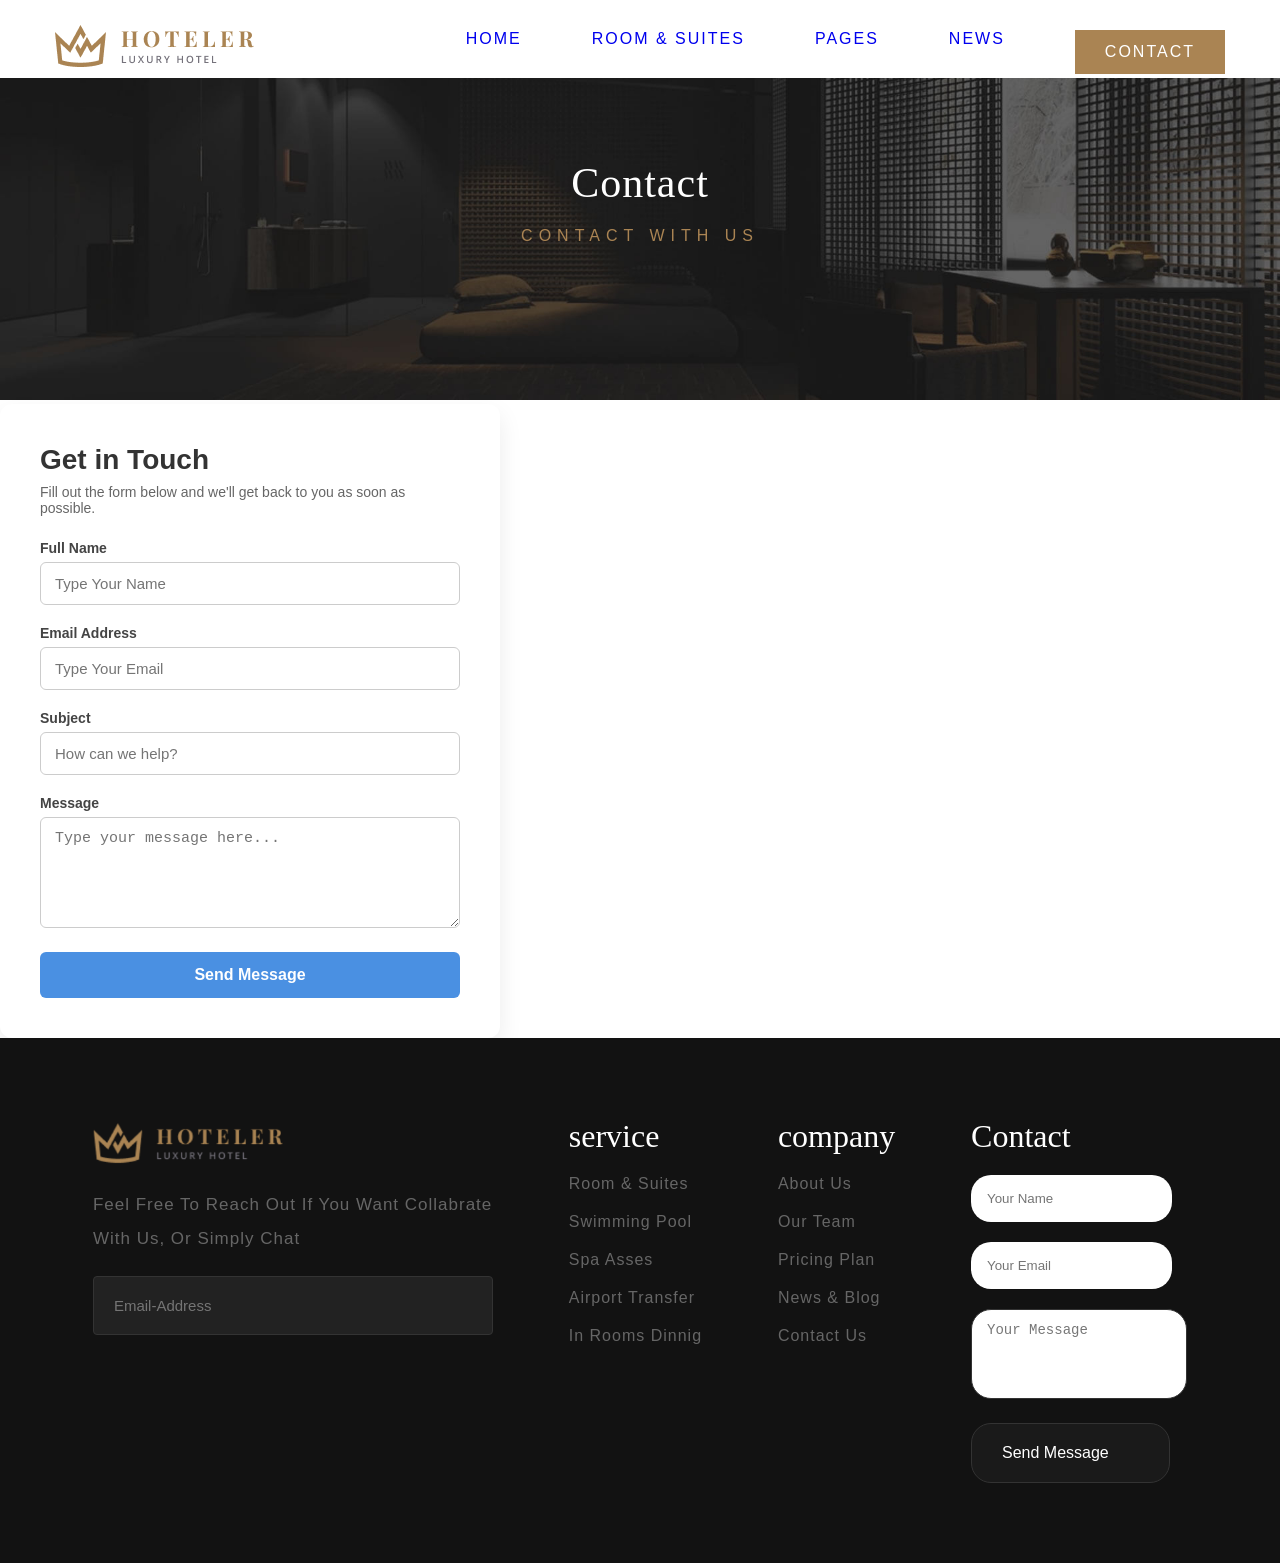
<file: contact.html>
<!DOCTYPE html>
<html lang="en">
<head>
    <meta charset="UTF-8">
    <meta name="viewport" content="width=device-width, initial-scale=1.0">
    <title>news</title>
    <link rel="stylesheet" href="assets/css/slicknav.min.css">
    <link rel="stylesheet" href="assets/css/style.css">
    <link rel="stylesheet" href="assets/css/responsive.css">
</head>
<body>
    
     <div class="nav-part">
    <div class="container">
        <div class="nav-container">
            <div class="logo-image">
                <img src="assets/img/logo-2_f8uw.png">
            </div>
            <div class="nav-menu">
                <ul id="menu">
                    <li><a href="index.html">home</a></li>
                    <li><a href="room-suites.html">room & suites</a></li>
                    <li><a href="pages.html">pages</a></li>
                    <li><a href="news.html">news</a></li>
                    <li><a href="contact.html" class="active-menu">contact</a></li>
                </ul>
            </div>
        </div>
    </div>
</div>

<div class="news-banner">
    <img src="assets/img/page-title-bg.jpg" alt="Room Suites">
    <div class="news-content">
        <h2>contact</h2>
        <h4>contact with us</h4>
    </div>
</div>

<div class="contact-container">
    <form class="contact-form">
      <h2>Get in Touch</h2>
      <p>Fill out the form below and we'll get back to you as soon as possible.</p>

      <div class="input-group">
        <label for="name">Full Name</label>
        <input type="text" id="name" name="name" placeholder="Type Your Name" required>
      </div>

      <div class="input-group">
        <label for="email">Email Address</label>
        <input type="email" id="email" name="email" placeholder="Type Your Email" required>
      </div>

      <div class="input-group">
        <label for="subject">Subject</label>
        <input type="text" id="subject" name="subject" placeholder="How can we help?" required>
      </div>

      <div class="input-group">
        <label for="message">Message</label>
        <textarea id="message" name="message" rows="5" placeholder="Type your message here..." required></textarea>
      </div>

      <button type="submit" class="submit-btn">Send Message</button>
    </form>
  </div>


  
<div class="footer-part">
    <div class="container">
        <div class="footer-container">
            <div class="footer-info">
                <div class="footer-img">
                    <img src="assets/img/footer-logo.png">
                </div>
                <p>feel free to reach out if you want collabrate with us, or simply chat</p>
                <form class="newsletter-form">
                    <input type="email" placeholder="Email-Address">
                    <button type="submit">
                        <i class="fa-solid fa-paper-plane"></i>
                    </button>
                </form>
            </div>

            <div class="service-info">
                <h3> service</h3>
                <ul>
                    <li><a href="">room & suites</a></li>
                    <li><a href="">swimming pool</a></li>
                    <li><a href="">spa asses</a></li>
                    <li><a href="">airport transfer</a></li>
                    <li><a href="">in rooms dinnig</a></li>
                </ul>
            </div>

            <div class="company-info">
                <h3> company</h3>
                <ul>
                    <li><a href="">about us</a></li>
                    <li><a href="">our team</a></li>
                    <li><a href="">pricing plan</a></li>
                    <li><a href="">news & blog</a></li>
                    <li><a href="">contact us</a></li>
                </ul>
            </div>

            <div class="contact-info">
                <h3>Contact</h3>

                <form action="#">
                    <div class="form-group">
                        <input type="text" placeholder="Your Name" required>
                    </div>
                    <div class="form-group">
                        <input type="email" placeholder="Your Email" required>
                    </div>
                    <div class="form-group">
                        <textarea placeholder="Your Message" required></textarea>
                    </div>
                    <button type="submit" class="footer-send-btn">
                        Send Message <i class="fa-solid fa-paper-plane"></i>
                    </button>
                </form>
            </div>
        </div>
    </div>
</div>

<script src="assets/js/jquery-1.12.4.min.js"></script>
<script src="assets/js/jquery.slicknav.min.js"></script>
<script>
	$(function(){
		$('#menu').slicknav();
	});
</script>
</body>
</file>
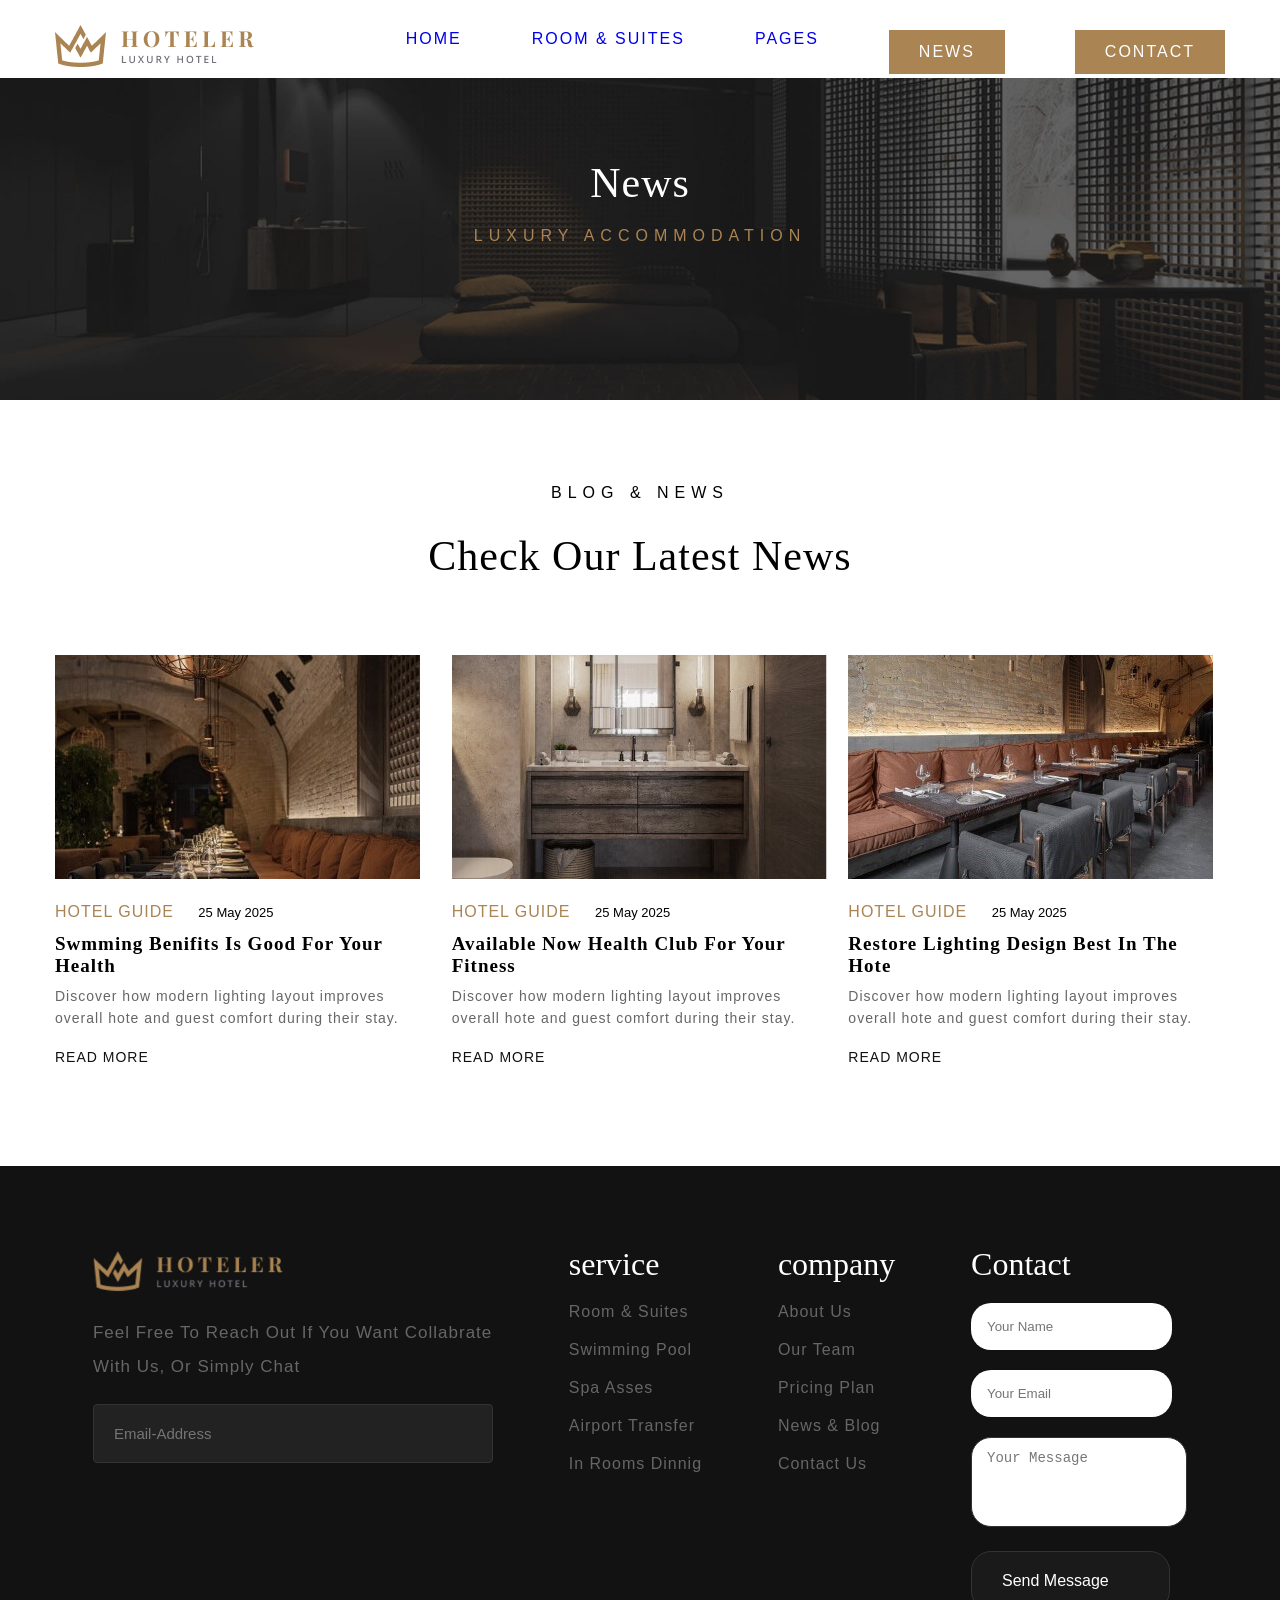
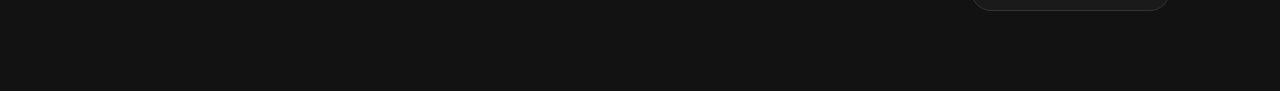
<file: news.html>
<!DOCTYPE html>
<html lang="en">
<head>
    <meta charset="UTF-8">
    <meta name="viewport" content="width=device-width, initial-scale=1.0">
    <title>news</title>
    <link rel="stylesheet" href="assets/css/slicknav.min.css">
    <link rel="stylesheet" href="assets/css/style.css">
    <link rel="stylesheet" href="assets/css/responsive.css">
</head>
<body>

     <div class="nav-part">
    <div class="container">
        <div class="nav-container">
            <div class="logo-image">
                <img src="assets/img/logo-2_f8uw.png">
            </div>
            <div class="nav-menu">
                <ul id="menu">
                    <li><a href="index.html">home</a></li>
                    <li><a href="room-suites.html">room & suites</a></li>
                    <li><a href="pages.html">pages</a></li>
                    <li><a href="news.html"class="active-menu">news</a></li>
                    <li><a href="contact.html" class="active-menu">contact</a></li>
                </ul>
            </div>
        </div>
    </div>
</div>

<div class="news-banner">
    <img src="assets/img/page-title-bg.jpg" alt="Room Suites">
    <div class="news-content">
        <h2>news</h2>
        <h4>luxury accommodation</h4>
    </div>
</div>
    <div class="blog-part">
    <div class="container">
        <div class="blog-head">
            <div class="blog-icon">
                <i class="fa-solid fa-wheat-awn"></i>
                <h5>blog & news</h5>
                <i class="fa-solid fa-wheat-awn"></i>
            </div>
            <h3>check our latest news</h3>
        </div>
        <div class="blog-container">
            <div class="blog-card">
                <div class="blog-img">
                    <img src="assets/img/news1-1_f8uw.jpg">
                </div>
                <div class="blog-content">
                    <div class="blog-meta">
                        <span class="blog-category">hotel guide</span>
                        <span class="blog-date">25 may 2025</span>
                    </div>
                    <h5>swmming benifits is good for your health</h5>
                    <p>Discover how modern lighting layout improves overall hote and guest comfort during their stay.
                    </p>
                    <a href="#" class="read-more-btn">
                        Read More <i class="fa-solid fa-chevron-right"></i>
                    </a>
                </div>
            </div>

            <div class="blog-card">
                <div class="blog-img">
                    <img src="assets/img/news1-2_f8uw.jpg">
                </div>
                <div class="blog-content">
                    <div class="blog-meta">
                        <span class="blog-category">hotel guide</span>
                        <span class="blog-date">25 may 2025</span>
                    </div>
                    <h5>available now health club for your fitness</h5>
                    <p>Discover how modern lighting layout improves overall hote and guest comfort during their stay.
                    </p>
                    <a href="#" class="read-more-btn">
                        Read More <i class="fa-solid fa-chevron-right"></i>
                    </a>
                </div>
            </div>

            <div class="blog-card">
                <div class="blog-img">
                    <img src="assets/img/news1-3_f8uw.jpg">
                </div>
                <div class="blog-content">
                    <div class="blog-meta">
                        <span class="blog-category">hotel guide</span>
                        <span class="blog-date">25 may 2025</span>
                    </div>
                    <h5>Restore Lighting Design best in The Hote</h5>
                    <p>Discover how modern lighting layout improves overall hote and guest comfort during their stay.
                    </p>
                    <a href="#" class="read-more-btn">
                        Read More <i class="fa-solid fa-chevron-right"></i>
                    </a>
                </div>
            </div>
        </div>
    </div>
</div>

<div class="footer-part">
    <div class="container">
        <div class="footer-container">
            <div class="footer-info">
                <div class="footer-img">
                    <img src="assets/img/footer-logo.png">
                </div>
                <p>feel free to reach out if you want collabrate with us, or simply chat</p>
                <form class="newsletter-form">
                    <input type="email" placeholder="Email-Address">
                    <button type="submit">
                        <i class="fa-solid fa-paper-plane"></i>
                    </button>
                </form>
            </div>

            <div class="service-info">
                <h3> service</h3>
                <ul>
                    <li><a href="">room & suites</a></li>
                    <li><a href="">swimming pool</a></li>
                    <li><a href="">spa asses</a></li>
                    <li><a href="">airport transfer</a></li>
                    <li><a href="">in rooms dinnig</a></li>
                </ul>
            </div>

            <div class="company-info">
                <h3> company</h3>
                <ul>
                    <li><a href="">about us</a></li>
                    <li><a href="">our team</a></li>
                    <li><a href="">pricing plan</a></li>
                    <li><a href="">news & blog</a></li>
                    <li><a href="">contact us</a></li>
                </ul>
            </div>

            <div class="contact-info">
                <h3>Contact</h3>

                <form action="#">
                    <div class="form-group">
                        <input type="text" placeholder="Your Name" required>
                    </div>
                    <div class="form-group">
                        <input type="email" placeholder="Your Email" required>
                    </div>
                    <div class="form-group">
                        <textarea placeholder="Your Message" required></textarea>
                    </div>
                    <button type="submit" class="footer-send-btn">
                        Send Message <i class="fa-solid fa-paper-plane"></i>
                    </button>
                </form>
            </div>
        </div>
    </div>
</div>




<script src="assets/js/jquery-1.12.4.min.js"></script>
<script src="assets/js/jquery.slicknav.min.js"></script>
<script>
	$(function(){
		$('#menu').slicknav();
	});
</script>


</body>
</html>
</file>
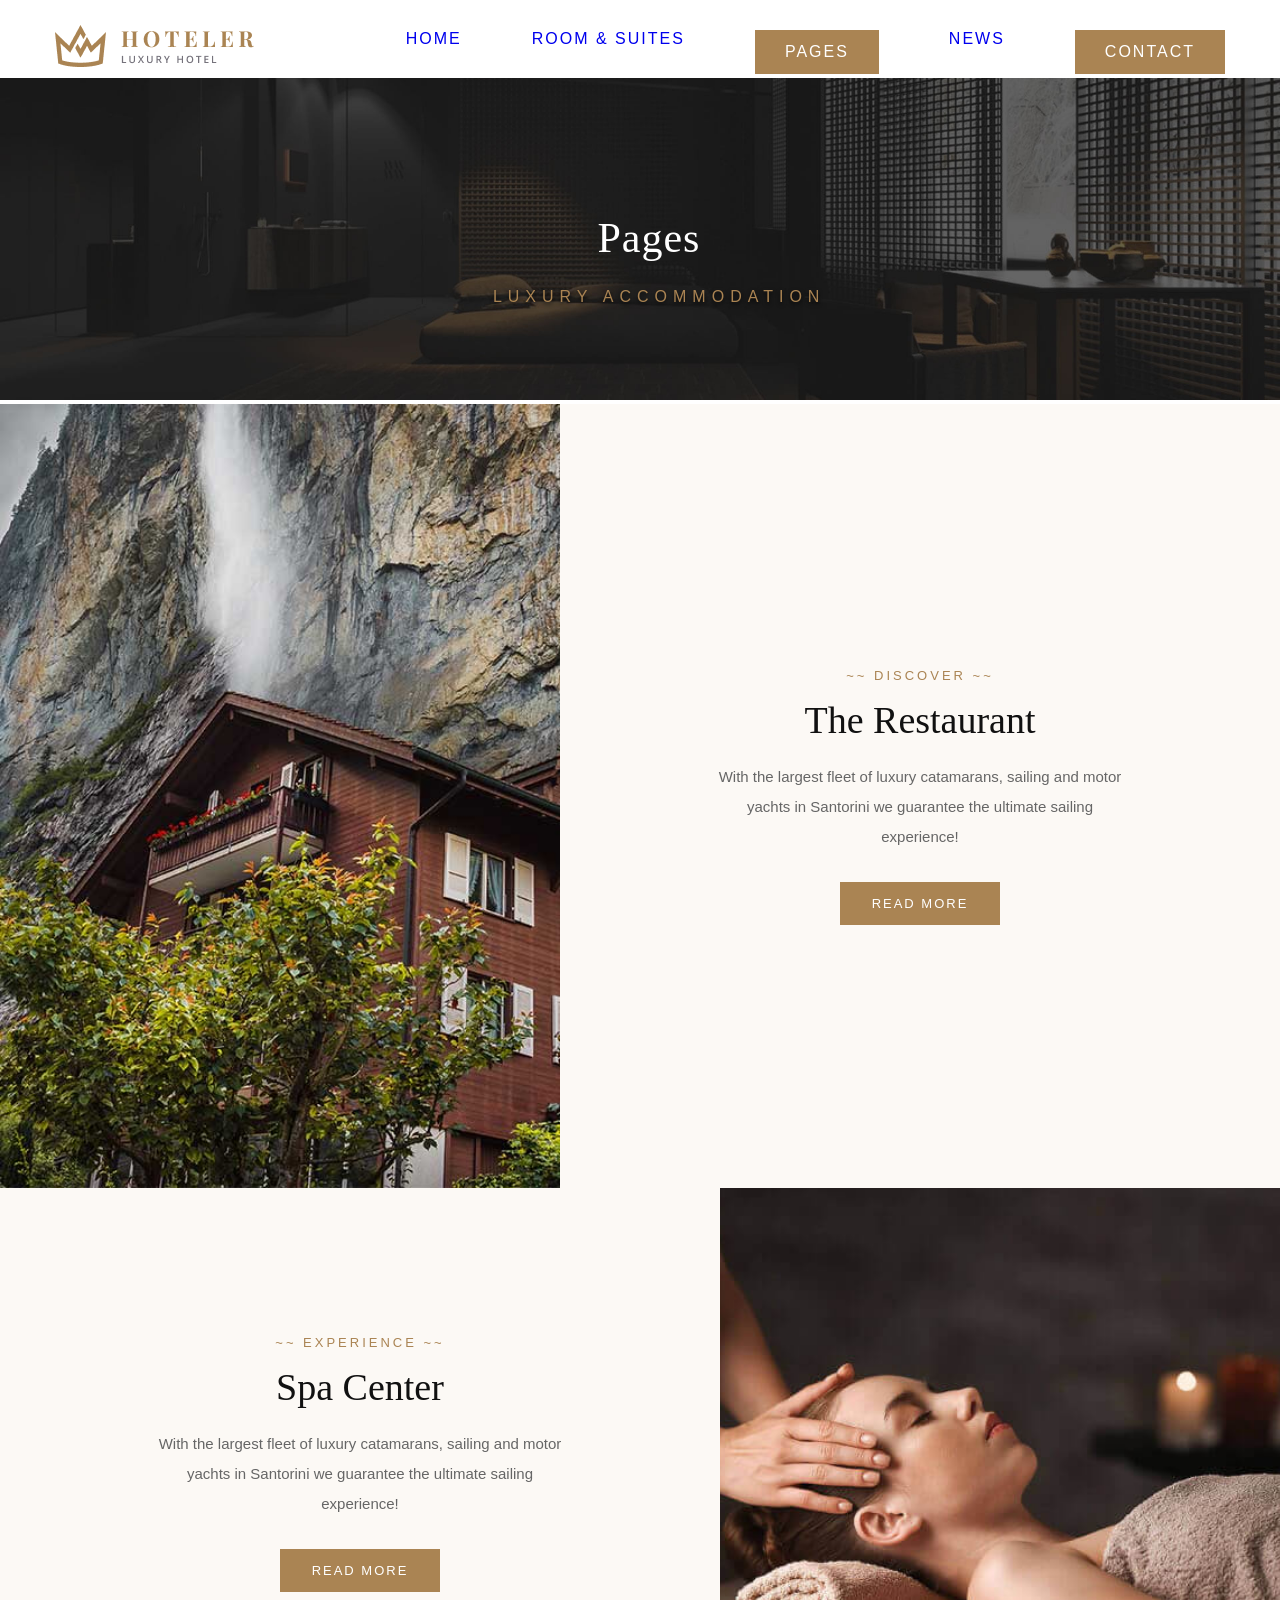
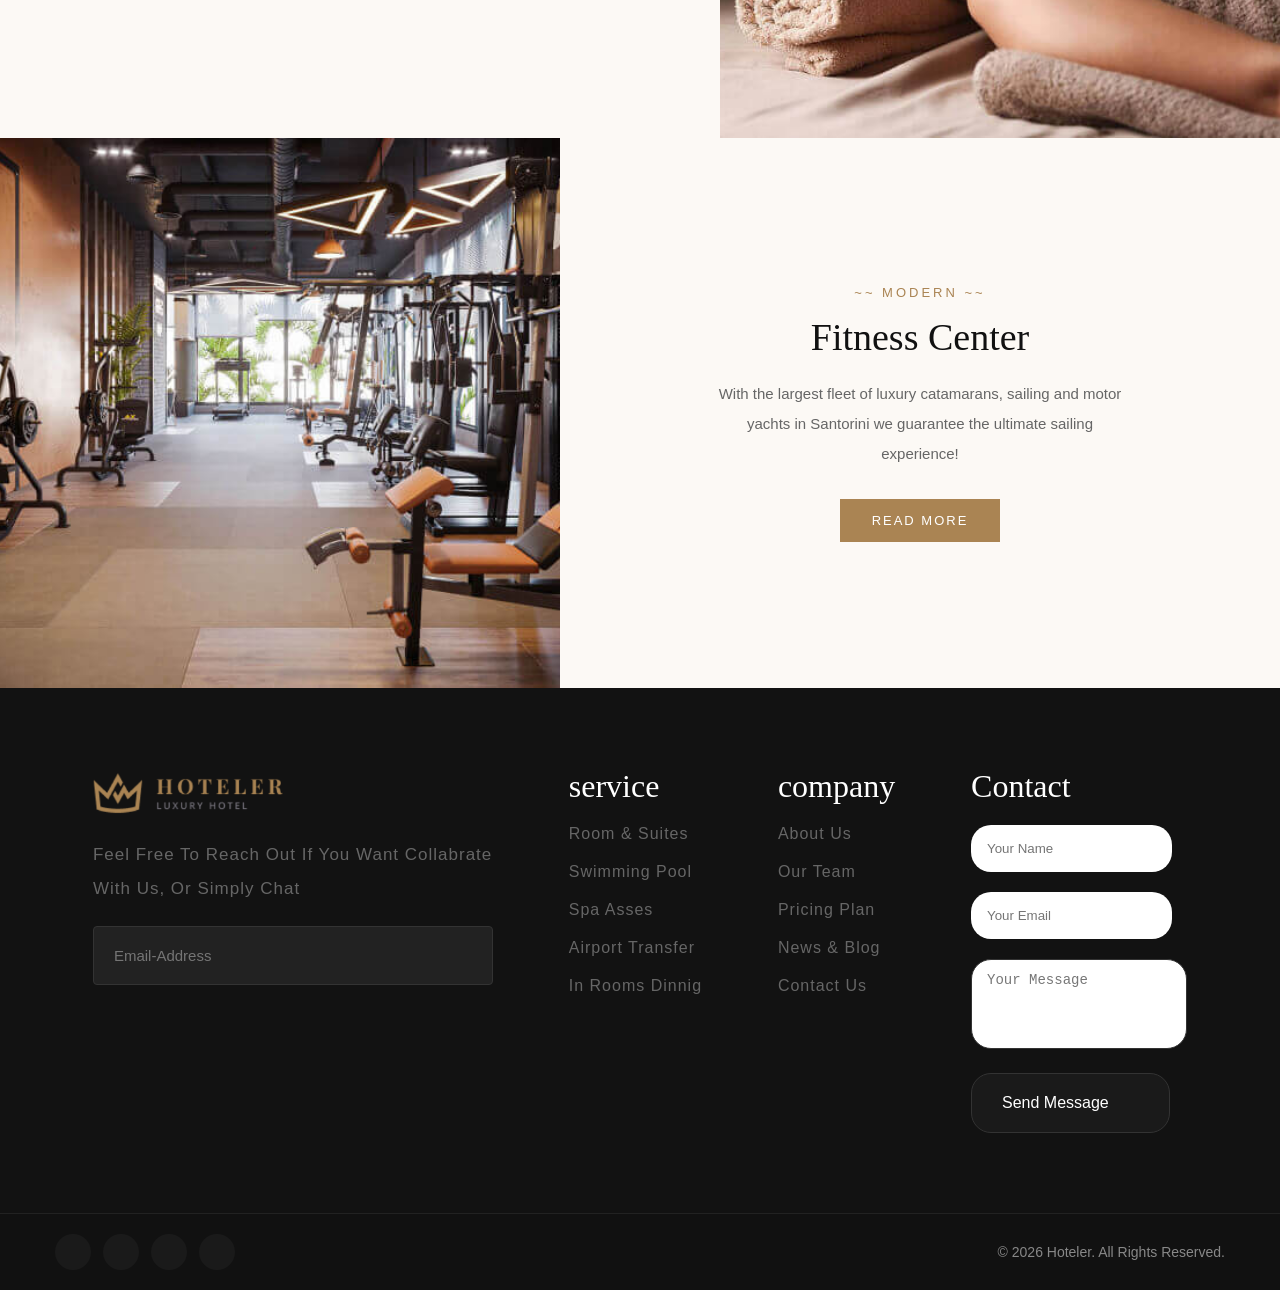
<file: pages.html>
<!DOCTYPE html>
<html lang="en">
<head>
    <meta charset="UTF-8">
    <meta name="viewport" content="width=device-width, initial-scale=1.0">
    <title>page</title>    
    <link rel="stylesheet" href="assets/css/slicknav.min.css">
    <link rel="stylesheet" href="assets/css/style.css">
    <link rel="stylesheet" href="assets/css/responsive.css">

</head>
<body>
    <div class="nav-part">
    <div class="container">
        <div class="nav-container">
            <div class="logo-image">
                <img src="assets/img/logo-2_f8uw.png">
            </div>
            <div class="nav-menu">
                <ul id="menu">
                    <li><a href="index.html">home</a></li>
                    <li><a href="room-suites.html">room & suites</a></li>
                    <li><a href="pages.html" class="active-menu">pages</a></li>
                    <li><a href="news.html">news</a></li>
                    <li><a href="contact.html" class="active-menu">contact</a></li>
                </ul>
            </div>
        </div>
    </div>
</div>

<div class="page-banner">
    <img src="assets/img/page-title-bg.jpg" alt="Room Suites">
    <div class="room-content">
        <h2>pages</h2>
        <h4>luxury accommodation</h4>
    </div>
</div>
  <div class="page-row">
            <div class="page-img">
                <img src="assets/img/feature2-1.jpg" alt="The Restaurant">
            </div>
            <div class="page-dis">
                <span class="sub-title">~~ DISCOVER ~~</span>
                <h2>The Restaurant</h2>
                <p>With the largest fleet of luxury catamarans, sailing and motor yachts in Santorini we guarantee the ultimate sailing experience!</p>
                <a href="#" class="btn-primary">READ MORE</a>
            </div>
        </div>

        <!-- Row 2 -->
        <div class="page-row row-reverse">
            <div class="page-img">
                <img src="assets/img/feature2-2.jpg" alt="Spa Center">
            </div>
            <div class="page-dis">
                <span class="sub-title">~~ EXPERIENCE ~~</span>
                <h2>Spa Center</h2>
                <p>With the largest fleet of luxury catamarans, sailing and motor yachts in Santorini we guarantee the ultimate sailing experience!</p>
                <a href="#" class="btn-primary">READ MORE</a>
            </div>
        </div>

        <!-- Row 3 -->
        <div class="page-row">
            <div class="page-img">
                <img src="assets/img/feature2-3.jpg" alt="Fitness Center">
            </div>
            <div class="page-dis">
                <span class="sub-title">~~ MODERN ~~</span>
                <h2>Fitness Center</h2>
                <p>With the largest fleet of luxury catamarans, sailing and motor yachts in Santorini we guarantee the ultimate sailing experience!</p>
                <a href="#" class="btn-primary">READ MORE</a>
            </div>
        </div>

    </div>
</div>

<div class="footer-part">
    <div class="container">
        <div class="footer-container">
            <div class="footer-info">
                <div class="footer-img">
                    <img src="assets/img/footer-logo.png">
                </div>
                <p>feel free to reach out if you want collabrate with us, or simply chat</p>
                <form class="newsletter-form">
                    <input type="email" placeholder="Email-Address">
                    <button type="submit">
                        <i class="fa-solid fa-paper-plane"></i>
                    </button>
                </form>
            </div>

            <div class="service-info">
                <h3> service</h3>
                <ul>
                    <li><a href="">room & suites</a></li>
                    <li><a href="">swimming pool</a></li>
                    <li><a href="">spa asses</a></li>
                    <li><a href="">airport transfer</a></li>
                    <li><a href="">in rooms dinnig</a></li>
                </ul>
            </div>

            <div class="company-info">
                <h3> company</h3>
                <ul>
                    <li><a href="">about us</a></li>
                    <li><a href="">our team</a></li>
                    <li><a href="">pricing plan</a></li>
                    <li><a href="">news & blog</a></li>
                    <li><a href="">contact us</a></li>
                </ul>
            </div>

            <div class="contact-info">
                <h3>Contact</h3>

                <form action="#">
                    <div class="form-group">
                        <input type="text" placeholder="Your Name" required>
                    </div>
                    <div class="form-group">
                        <input type="email" placeholder="Your Email" required>
                    </div>
                    <div class="form-group">
                        <textarea placeholder="Your Message" required></textarea>
                    </div>
                    <button type="submit" class="footer-send-btn">
                        Send Message <i class="fa-solid fa-paper-plane"></i>
                    </button>
                </form>
            </div>
        </div>
    </div>
</div>

<div class="footer-bottom">
    <div class="container footer-bottom-content">
        <div class="footer-socials">
            <a href="#"><i class="fa-brands fa-facebook-f"></i></a>
            <a href="#"><i class="fa-brands fa-instagram"></i></a>
            <a href="#"><i class="fa-brands fa-linkedin-in"></i></a>
            <a href="#"><i class="fa-brands fa-twitter"></i></a>
        </div>
        <p class="copyright-text">
            © 2026 Hoteler. All Rights Reserved.
        </p>

    </div>
</div>



<script src="assets/js/jquery-1.12.4.min.js"></script>
<script src="assets/js/jquery.slicknav.min.js"></script>
<script>
	$(function(){
		$('#menu').slicknav();
	});
</script>

</body>
</html>
</file>
<file: assets/css/style.css>
*{
    margin: 0;
    padding: 0;
    box-sizing: border-box;
}
.container{
    width: 1170px;
    margin: auto;
}
img{
    max-width: 100%;
}
    
body{
    font-family: Poppins, sans-serif;
}
a{
    text-decoration: none;
    transition: 0.3s;
}

ul{
    list-style: none;
}
.nav-part{
    background-color: #fff;
	position: fixed;
	left: 0;
	top: 0;
	width: 100%;
	z-index: 999;
}
.nav-container {
	display: flex;
	justify-content: space-between;
	margin-top: 20px;
}


.nav-menu ul {
	display: flex;
	gap: 70px;
}
.nav-menu{
    margin-top: 10px;
}

.active-menu,
.data-btn,
.head-btn,
.service-btn,
.sroom-btn{
	font-size: 16px;
	text-transform: uppercase;
	letter-spacing: 2px;
	color: #fff;
	background-color: #aa8453;
	padding: 13px 30px;
    position: relative;
    display: inline-block;
    overflow:hidden;
    z-index: 1;
}
.active-menu::before,
.data-btn::before,
.head-btn::before,
.service-btn::before,
.sroom-btn::before{
    content: '';
    position: absolute;
    top: 0;
    left: 0;
    width: 100%;
    height: 100%;
    background-color: #222; 
    z-index: -1; 
    transform: scaleX(0);
    transform-origin: left;
    transition: transform 0.4s ease-in-out;
}
.active-menu:hover::before,
.data-btn:hover::before,
.head-btn:hover::before,
.service-btn:hover::before,
.sroom-btn:hover::before{
    transform: scaleX(1);
    color: #fff;
}
.nav-menu ul li {
	font-size: 16px;
	text-transform: uppercase;
	letter-spacing: 2px;
    cursor: pointer;
}
.hero-part{
    background-color: #faf5f0;
}
.hero-container {
	display: flex;
	justify-content: space-between;
	gap: 40px;
    margin-top:20px ;
}
.hero-data {
	margin-top: 90px;
}

.hero-rating {
	display: flex;
	gap: 30px;
}
.star i{
	font-size: 16px;
	color: #ae7d54;
}
.star {
	display: flex;
	gap: 15px;
}

.hero-data h5 {
	color: #696768;
	font-size: 16px;
	text-transform: uppercase;
	font-weight: 400;
	letter-spacing: 6px;
}
.hero-data h3 {

	font-size: 44px;
	text-transform: capitalize;
	margin-top: 30px;
	line-height: 60px;
    font-family: 'Playfair Display', serif;
    font-weight: 400;
    letter-spacing: 2px;
}
.hero-data p {
	font-size: 16px;
	margin-top: 20px;
	line-height: 30px;
	letter-spacing: 1px;
	color: #666666;
}
.data-btn{
    margin-top: 20px;
}
.facilities-container {
	margin-top: 90px;
	display: flex;
}
.facilities-box {
	display: flex;
	gap: 20px;
}
.head-info {
	display: flex;
	gap: 30px;
}
.head-info i {
	color: #aa8453;
	font-size: 22px;
}
.head-info h5 {
	color: #aa8453;
	font-size: 16px;
	text-transform: uppercase;
	font-weight: 400;
	letter-spacing: 6px;
}
.head-bio h3 {
	font-size: 44px;
	text-transform: capitalize;
	margin-top: 30px;
	line-height: 60px;
	font-family: 'Playfair Display', serif;
	font-weight: 400;
	letter-spacing: 2px;
	color: #aa8453;
	max-width: 400px;
}.head-bio p {
	font-size: 17px;
	margin-top: 20px;
	line-height: 30px;
	letter-spacing: 1px;
	color: #666666;
	text-align: justify;
	max-width: 75%;
}
.head-btn{
	margin-top: 20px;
}
.card-img{
	width: 100%;
	overflow: hidden;
}
.card-img img {
	width: 100%;
	height: auto;
	object-fit: cover;
	aspect-ratio: 3/4;
	vertical-align: middle;
	transition: transform 0.5s ease-in-out;
}
.facilities-btn {
    display: block;
    background-color: #222;
    padding: 20px 15px; 
    color: #fff;
    font-size: 16px;
    text-align: center; 
    text-decoration: none;
    white-space: nowrap;
	position: relative;
	overflow: hidden;
	z-index: 1;
}
.facilities-btn::before{
	content: "";
	position: absolute;
	background-color: #aa8453;
	top: 0%;
	left: 0%;
	width: 100%;
	height: 100%;
	z-index: -1;
	transform: scaleY(0);
	transform-origin: top;
	transition: transform 0.4s ease-in-out;
}
.facilities-card:hover .card-img img {
    transform: scale(1.1); 
}
.facilities-card:hover .facilities-btn::before {
    transform: scaleY(1);
}

.service-part{
	position: relative;
	background-image:linear-gradient(rgba(255,255,255,0.92), rgba(255,255,255,0.92)),
	url("../assets/img/shape-17_f8uw.png");
	background-size: cover;
	background-position: center;
	background-repeat: no-repeat;
	background-attachment: fixed;
	padding: 100px 0;
	z-index: 1;
}

.service-head h5 {
	color: #aa8453;
	font-size: 16px;
	text-transform: uppercase;
	font-weight: 400;
	letter-spacing: 6px;
}

.service-head h3 {
	font-size: 44px;
	text-transform: capitalize;
	margin-top: 30px;
	line-height: 60px;
	font-family: 'Playfair Display', serif;
	font-weight: 400;
	letter-spacing: 2px;
	color: #aa8453;
}

.service-head p {
	font-size: 17px;
	margin-top: 20px;
	line-height: 30px;
	letter-spacing: 1px;
	color: #666666;
	text-align: justify;
	max-width: 297px;
}
.service-btn{
	margin-top: 20px;
}
.service-container {
    display: flex;
    justify-content: space-between;
}

.service-box {
    width: 65%;
    display: flex;
    flex-wrap: wrap; 
    row-gap: 30px; 
}

.mini-box {
    width: 31%; 
    box-sizing: border-box;
    padding: 20px; 
    border: 1px solid #edeae1; 
	text-align: center;
}
.mini-box i {
	font-size: 25px;
	color: #a07e51;
}
.mini-box h3 {
	font-size: 18px;
	text-transform: capitalize;
	margin-top: 10px;
	font-family: 'Playfair Display', serif;
	font-weight: 400;
	letter-spacing: 2px;
}
.mini-box p {
	font-size: 13px;
	margin-top: 20px;
	line-height: 24px;
	letter-spacing: 1px;
	color: #666666;
}

.mini-box:hover{
   background-color: #F8F6F2;
   border: 1px solid #a07e51 ;
}
.room-part{
	padding: 80px 0;
	background-color: #222;
}
.room-icon{
	display: flex;
	gap: 30px;
	text-align: center;
	justify-content: center;
}
.room-icon i {
	color: #aa8453;
	font-size: 22px;
}
.room-icon h5 {
	color: #fff;
	font-size: 16px;
	text-transform: uppercase;
	font-weight: 400;
	letter-spacing: 6px;
}
.room-info h3 {
	text-align: center;
	color: #fff;
	font-size: 42px;
	text-transform: capitalize;
	margin-top: 30px;
	font-family: 'Playfair Display', serif;
	letter-spacing: 1px;
	font-weight: 400;
}

.room-grid1{
	display: grid;
	grid-template-columns: repeat(3,1fr);
	margin-top: 30px;
	gap: 20px;
}

.room-card,
.room-card2 {
	position: relative;
	overflow: hidden;
}

.room-card img,
.room-card2 img {
	width: 100%;
	height: 300px;
	object-fit: cover;
	display: block;
}

.room-content,
.room-content2 {
    position: absolute;
    bottom: 20px;
    right: 20px;
    text-align: right;
    display: flex;
    flex-direction: column;
    align-items: flex-end;
    gap: 6px;
    z-index: 2;
}
.room-content h4,
.room-content2 h4 {
    font-size: 22px;
    color: #ffffff;
    margin: 0;
    text-transform: capitalize;
    text-shadow: 0 2px 4px rgba(0,0,0,0.8); 
}

.room-content span,
.room-content2 span {
	font-size: 14px;
	color: #fff;
	font-weight: 600;
	text-shadow: 0 1px 3px rgba(0,0,0,0.8);
	text-transform: uppercase;
	letter-spacing: 2px;
}

.room-btn,
.room-btn2 {
    display: inline-block;
    margin-top: 5px;
    padding: 8px 16px;
    background-color: #966f33; 
    color: #ffffff;
    text-decoration: none;
    font-size: 12px;
    font-weight: 600;
    text-transform: uppercase;
    letter-spacing: 1px;
    border-radius: 2px;
    transition: background 0.3s ease;
}

.room-btn:hover {
    background-color: #ffffff;
    color: #000000;
}

.room-grid2 {
	display: flex;
	margin-top: 30px;
	justify-content: space-between;
}
.booking-part {
	padding: 80px 0;
}
.booking-info h3 {
	text-align: center;
	font-size: 42px;
	text-transform: capitalize;
	font-family: 'Playfair Display', serif;
	letter-spacing: 1px;
	font-weight: 400;
}
.booking-icon{
	display: flex;
	gap: 10px;
	margin-top: 40px;
}
.booking-icon h5 {
	color: #aa8453;
	font-size: 16px;
	text-transform: uppercase;
	font-weight: 400;
	letter-spacing: 6px;
}
.booking-icon i{
	color: #a07e51;
}

.booking-container {
	display: flex;
	justify-content: space-between;
	margin-top: 60px;
}

.booking-data h3 {
	font-size: 44px;
	text-transform: capitalize;
	margin-top: 30px;
	line-height: 60px;
	font-family: 'Playfair Display', serif;
	font-weight: 400;
	letter-spacing: 1px;
	max-width: 625px;
}

.booking-data p {
	font-size: 17px;
	margin-top: 20px;
	line-height: 30px;
	letter-spacing: 1px;
	color: #666666;
	text-align: justify;
	max-width: 460px;
}

.skill-container {
	margin-top: 50px;
}

.skill-item {
	margin-bottom: 25px;
}

.skill-info {
	position: relative;
	height: 24px;
	margin-bottom: 8px;
}

.skill-title {
    font-size: 18px;
    font-family: 'Playfair Display', serif;
    color: #222;
    text-transform: capitalize;
}
.skill-progress70 {
    position: absolute;
    transform: translateX(-100%);
    font-size: 16px;
    font-family: 'Playfair Display', serif;
    color: #222;
}

.progress-bar{
	width: 100%;
    height: 3px;
    background-color: #e5e5e5;
    border-radius: 2px
	

}
.progress-fill80,
.progress-fill60,
.progress-fill70 {
    height: 100%;
    background-color: #aa8453;
    border-radius: 2px;
}
.progress-fill80{
	width: 80%;
	left: 80%;
}

.progress-fill60{
	width: 60%;
	left: 60%;
}
.progress-fill70{
	width: 70%;
	left: 70%;
}

.sroom-part{
	background-color: #faf7f2;
	padding: 80px 0;
}
.sroom-container {
	display: flex;
	justify-content: space-between;
}

.sroom-info h5 {
	color: #696768;
	font-size: 14px;
	text-transform: uppercase;
	font-weight: 400;
	letter-spacing: 6px;
}
.sroom-info h3 {
	font-size: 44px;
	text-transform: capitalize;
	margin-top: 20px;
	font-family: 'Playfair Display', serif;
	font-weight: 400;
	letter-spacing: 2px;
}

.sroom-to {
	display: flex;
	margin-top: 30px;
	gap: 8px;
}

.sroom-to span{
	color: #aa8453;
	font-size: 42px;
}

.sroom-to h4 {
	font-family: 'Playfair Display', serif;
	margin-top: 25px;
	letter-spacing: 2px;
	text-transform: capitalize;
	font-weight: 400;
	color: #696768;
}
.sroom-bio {
	margin-top: 30px;

}

.sroom-list {
    display: flex;
    flex-direction: column;
    gap: 15px; 
    list-style: none;
    padding: 0;
}


.sroom-list li {
    display: flex;
    align-items: center;
    gap: 12px; 

}
.sroom-list li i{
	color: #966f33;
}
.sroom-btn{
	margin-top: 20px;
}
.pricing-part{
	padding: 80px 0;
}
.pricing-icon {
	display: flex;
	gap: 30px;
	text-align: center;
	justify-content: center;
}
.pricing-icon i {
	color: #aa8453;
	font-size: 22px;
}

.pricing-icon h5 {
	font-size: 16px;
	text-transform: uppercase;
	font-weight: 400;
	letter-spacing: 6px;
}

.pricing-head h3 {
	text-align: center;
	font-size: 42px;
	text-transform: capitalize;
	margin-top: 30px;
	font-family: 'Playfair Display', serif;
	letter-spacing: 1px;
	font-weight: 400;
}

.pricing-grid {
	display: flex;
	justify-content: center;
	margin-top: 70px;
	gap: 50px;
}
.pricing-card {
	border: 1px solid #aa8453;
	padding: 30px 40px;
	position: relative;
	background-color: #fff;
	flex: 1;
}

.room-badge {
	position: absolute;
	top: 0px;
	left: 50%;
	transform: translateX(-50%);
	background-color: #aa8453;
	color: #fff;
	padding: 8px 22px;
	text-transform: capitalize;
	font-size: 16px;
}

.pricing-card2{
	border: 1px solid #aa8453;
	padding: 30px 40px;
	position: relative;
	background-color: #fff;
	flex: 1;
}

.room-badge2 {
	position: absolute;
	top: 0px;
	left: 50%;
	transform: translateX(-50%);
	background-color: #aa8453;
	color: #fff;
	padding: 8px 22px;
	text-transform: capitalize;
	font-size: 15px;
}
.price {
	margin-top: 36px;
	display: flex;
	text-align: center;
	justify-content: center;
	gap: 11px;
}
.price h3{
	font-size: 30px;
	font-family:'Playfair Display', serif;
}
.price span{
	font-family: 'Playfair Display', serif;
	margin-top: 22px;
	letter-spacing: 2px;
	text-transform: capitalize;
	font-weight: 400;
	color: #696768;
}

.pricing-list {
	margin-top: 50px;
	display: flex;
	flex-direction: column;
	gap: 30px;
	margin-bottom: 50px;
}
.pricing-list li{
	display: flex;
	align-items: center;
	gap: 20px;
	color: #696768;
}
.pricing-list li i{
	color: #966f33;
}
.pricing-card2{
	background-color: black;
	color: #fff;
}

.pricing-list2 {
	margin-top: 50px;
	display: flex;
	flex-direction: column;
	gap: 30px;
	margin-bottom: 50px;
}
.pricing-list2 li{
	display: flex;
	align-items: center;
	gap: 20px;
}
.pricing-list2 li i{
	color: #966f33;
}
.price .other{
	font-family: 'Playfair Display', serif;
	margin-top: 22px;
	letter-spacing: 2px;
	text-transform: capitalize;
	font-weight: 400;
	color: #fff;
}
.pricing-btn{
	font-size: 16px;
	text-transform: uppercase;
	letter-spacing: 2px;
	color: #966f33;
	padding: 13px 30px;
    display: inline-block;
    overflow:hidden;
	border: 1px solid #ae7d54;
}
.pricing-btn2{
	font-size: 16px;
	text-transform: uppercase;
	letter-spacing: 2px;
	color: #fff;
	padding: 13px 30px;
    display: inline-block;
    overflow:hidden;
	border: 1px solid #ffffff;
}

.blog-part{
	padding: 80px 0;
}
.blog-icon {
	display: flex;
	gap: 30px;
	text-align: center;
	justify-content: center;
}
.blog-icon h5 {
	font-size: 16px;
	text-transform: uppercase;
	font-weight: 400;
	letter-spacing: 6px;
}

.blog-icon i {
	color: #aa8453;
	font-size: 22px;
}

.blog-head h3 {
	text-align: center;
	font-size: 42px;
	text-transform: capitalize;
	margin-top: 30px;
	font-family: 'Playfair Display', serif;
	letter-spacing: 1px;
	font-weight: 400;
}
.blog-container {
	margin-top: 75px;
	display: flex;
	justify-content: space-between;
	gap: 20px;
}
.blog-content {
	padding: 20px 0;
}

.blog-category {
	text-transform: uppercase;
	letter-spacing: 1px;
	color: #aa8453;
}
.blog-date {
	margin-left: 20px;
	text-transform: capitalize;
	font-size: 13px;
}

.blog-content h5 {
	font-size: 19px;
	margin-top: 12px;
	font-family:'Playfair Display', serif;
	text-transform: capitalize;
	letter-spacing: 1px;
}
.blog-content p {
	font-size: 14px;
	margin-top: 8px;
	line-height: 22px;
	letter-spacing: 1px;
	color: #666666;
}

.read-more-btn {
    color: #111;
    font-weight: 500;
    text-decoration: none;
    font-size: 14px;
    text-transform: uppercase;
    letter-spacing: 1px;
	margin-top: 20px;
	display: inline-block;
}

.footer-part{
	background-color: #121212;
	padding: 80px 0;
}

.footer-img img{
	width: 190px;
}
.footer-info p {
	font-size: 17px;
	margin-top: 20px;
	line-height: 22px;
	letter-spacing: 1px;
	color: #666666;
	text-transform: capitalize;
	max-width: 400px;
	line-height: 34px;
}

.newsletter-form {
	position: relative;
	width: 100%;
	max-width: 400px;
	margin-top: 20px;
}

.newsletter-form input {
    width: 100%;
    padding: 20px; 
    background-color: #222222;
    border: 1px solid #333333; 
    outline: none;
    color: #ffffff;
    font-size: 15px;
    border-radius: 4px; 
    box-sizing: border-box;
}
.newsletter-form button {
	position: absolute;
	right: 20px;
	top: 24%;
	background: transparent;
	border: none;
	color: #aa8453;
	font-size: 30px;
	cursor: pointer;
}

.footer-container {
	display: flex;
	justify-content: space-around;
}

.service-info h3,
.company-info h3,
.contact-info h3{
	font-size: 32px;
	color: #fff;
	font-family:'Playfair Display', serif ;
	font-weight: 400;
}
.service-info ul{
	margin-top: 20px;
}
.service-info ul li{
	margin-bottom: 20px;
	text-transform: capitalize;
}
.service-info ul li a{
	color: #666666;
	font-size: 16px;
	letter-spacing: 1px;
}

.company-info ul{
	margin-top: 20px;
}
.company-info ul li{
	margin-bottom: 20px;
	text-transform: capitalize;
}
.company-info ul li a{
	color: #666666;
	font-size: 16px;
	letter-spacing: 1px;
}
.form-group {
	margin-top: 20px;

}
.form-group input {
	padding: 16px;
	border-radius: 20px;
	border: none;
}

.form-group textarea {
	
    width: 100%;
    height: 90px;
    background-color: #fff; 
    border: 1px solid #333333;
    font-size: 14px;
    border-radius: 20px;
    box-sizing: border-box;
    transition: border-color 0.3s ease;
	outline: none;
	resize: none;
	padding: 12px 15px;
}

.form-group textarea:focus {
    border-color: #aa8453;
}

.form-group textarea::placeholder {
    color: #777777;
}
.footer-send-btn {
	margin-top: 20px;
	padding: 20px 30px;
	display: flex;
	gap: 30px;
	border-radius: 20px;
	border: none;
	background-color: #1a1a1a;
	color: #fff;
	border: 1px solid #333;
	font-size: 16px;
	cursor: pointer;
}
.footer-send-btn i {
	font-size: 20px;
	color: #aa8453;
}

/* ফুটার বটম এরিয়া */
.footer-bottom {
    background-color: #111111; /* মেইন ফুটার থেকে একটু ডার্ক শেড */
    padding: 20px 0;
    border-top: 1px solid #222222; /* ওপরের আলাদা করার বর্ডার */
}

/* কন্টেন্ট লেআউট (কপিরাইট বামে, আইকন ডানে) */
.footer-bottom-content {
    display: flex;
    justify-content: space-between;
    align-items: center;
    flex-wrap: wrap;
    gap: 15px;
}

/* কপিরাইট টেক্সট */
.copyright-text {
    color: #888888;
    font-size: 14px;
    margin: 0;
}

/* সোশাল মিডিয়া আইকন গ্রুপ */
.footer-socials {
    display: flex;
    align-items: center;
    gap: 12px; /* আইকনগুলোর মাঝখানের গ্যাপ */
}

/* প্রতিটি আইকনের বাটন শেপ */
.footer-socials a {
    width: 36px;
    height: 36px;
    background-color: #1a1a1a;
    color: #ffffff;
    display: inline-flex;
    justify-content: center;
    align-items: center;
    border-radius: 50%; /* গোলাকার আইকন */
    text-decoration: none;
    font-size: 14px;
    transition: all 0.3s ease;
}

/* মাউস নিলে গোল্ডেন কালার ও হালকা ওপরে উঠবে */
.footer-socials a:hover {
    background-color: #aa8453; /* আপনার গোল্ডেন ব্র্যান্ড কালার */
    color: #ffffff;
    transform: translateY(-3px);
}

.navbar a.active {
    color: #aa8453; /* গোল্ডেন বা আপনার ব্র্যান্ড কালার */
    font-weight: bold;
}

.room-banner{
	position: relative;
	width: 100%;
	height: auto;
	overflow: hidden;
}
.room-banner img{
	width: 100%;
	height: auto;
	object-fit: cover;
}

.room-content{
	position: absolute;
	top: 67%;
	left: 11%;
	transform: translate(-50%, -50%);
	text-align: center;
	color: #fff;
}

.room-content h2 {
	text-align: center;
	font-size: 42px;
	text-transform: capitalize;
	font-family: 'Playfair Display', serif;
	letter-spacing: 1px;
	font-weight: 400;
}

.room-content h4 {
	color: #aa8453;
	font-size: 16px;
	text-transform: uppercase;
	font-weight: 400;
	letter-spacing: 6px;
	position: relative;
	left: 125px;
	margin-top: 20px;
}

.page-banner{
	position: relative;
	width: 100%;
	height: auto;
	overflow: hidden;
}
.page-banner img{
	width: 100%;
	height: auto;
	object-fit: cover;
}

.page-content{
	position: absolute;
	top: 67%;
	left: 11%;
	transform: translate(-50%, -50%);
	text-align: center;
	color: #fff;
}

.page-content h2 {
	text-align: center;
	font-size: 42px;
	text-transform: capitalize;
	font-family: 'Playfair Display', serif;
	letter-spacing: 1px;
	font-weight: 400;
}

.page-content h4 {
	color: #aa8453;
	font-size: 16px;
	text-transform: uppercase;
	font-weight: 400;
	letter-spacing: 6px;
	position: relative;
	left: 56px;
	margin-top: 20px;
}

/* মেইন কন্টেইনার ফুল উইথ নিশ্চিতকরণ */
.page-part,
.page-container {
    width: 100%;
}

.page-row {
    display: flex;
    width: 100%;
	flex-wrap: wrap-reverse;
    min-height: 550px; /* প্রয়োজন মতো হাইট বাড়াতে পারেন */
}

.page-row.row-reverse {
    flex-direction: row-reverse;
}

.page-img, 
.page-dis {
    flex: 1;
    width: 50%;
}

/* ইমেজের পজিশনিং ও পারফেক্ট ফিট */
.page-img {
    position: relative;
}

.page-img img {
    width: 100%;
    height: 100%;
    object-fit: cover; 
    display: block;
}

/* কন্টেন্ট বক্স স্টাইলিং */
.page-dis {
    background-color: #fcf9f5; 
    padding: 60px 80px;
    text-align: center;
    display: flex;
    flex-direction: column;
    justify-content: center;
    align-items: center;
}

.page-dis .sub-title {
    font-size: 13px;
    letter-spacing: 3px;
    color: #aa8453;
    text-transform: uppercase;
    margin-bottom: 15px;
}

.page-dis h2 {
    font-family: 'Playfair Display', serif; 
    font-size: 38px;
    font-weight: 400;
    color: #111111;
    margin-bottom: 20px;
}

.page-dis p {
    font-size: 15px;
    color: #666666;
    line-height: 30px;
    max-width: 420px; 
    margin-bottom: 30px;
}

.btn-primary {
    display: inline-block;
    padding: 14px 32px;
    background-color: #aa8453; 
    color: #ffffff;
    text-decoration: none;
    font-size: 13px;
    font-weight: 500;
    letter-spacing: 2px;
    text-transform: uppercase;
    transition: all 0.3s ease;
}

.btn-primary:hover {
    background-color: #8c6a3e; 
}

.news-banner{
	position: relative;
	width: 100%;
	height: auto;
	overflow: hidden;
}
.news-banner img{
	width: 100%;
	height: auto;
	object-fit: cover;
}

.news-content{
	position: absolute;
	top: 50%;
	left: 50%;
	transform: translate(-50%, -50%);
	text-align: center;
	color: #fff;
}

.news-content h2 {
	text-align: center;
	font-size: 42px;
	text-transform: capitalize;
	font-family: 'Playfair Display', serif;
	letter-spacing: 1px;
	font-weight: 400;
}

.news-content h4 {
	color: #aa8453;
	font-size: 16px;
	text-transform: uppercase;
	font-weight: 400;
	letter-spacing: 6px;
	margin-top: 20px;
}



.contact-container {
  background-color: #ffffff;
  padding: 40px;
  border-radius: 12px;
  box-shadow: 0 10px 25px rgba(0, 0, 0, 0.08);
  width: 100%;
  max-width: 500px;
}

.contact-form h2 {
  color: #333333;
  margin-bottom: 8px;
  font-size: 28px;
}

.contact-form p {
  color: #666666;
  font-size: 14px;
  margin-bottom: 24px;
}

.input-group {
  margin-bottom: 20px;
}

.input-group label {
  display: block;
  margin-bottom: 6px;
  color: #444444;
  font-weight: 600;
  font-size: 14px;
}

.input-group input,
.input-group textarea {
  width: 100%;
  padding: 12px 14px;
  border: 1px solid #cccccc;
  border-radius: 6px;
  font-size: 15px;
  color: #333333;
  outline: none;
  transition: border-color 0.2s ease, box-shadow 0.2s ease;
}

.input-group input:focus,
.input-group textarea:focus {
  border-color: #4a90e2;
  box-shadow: 0 0 0 3px rgba(74, 144, 226, 0.15);
}

.input-group textarea {
  resize: vertical;
}

.submit-btn {
  width: 100%;
  padding: 14px;
  background-color: #4a90e2;
  color: #ffffff;
  border: none;
  border-radius: 6px;
  font-size: 16px;
  font-weight: 600;
  cursor: pointer;
  transition: background-color 0.2s ease;
}

.submit-btn:hover {
  background-color: #357abd;
}

.submit-btn:active {
  background-color: #2a5f94;
}


.slicknav_menu {
	display: none;
}

@media only screen and (max-width: 767px) {
	.slicknav_menu {
		display: block;
	}
	.nav-menu{
		display: none;
	}
	.nav-part {
		position: static;
	}
}
</file>
<file: assets/css/responsive.css>
@media only screen and (min-width:768px) and (max-width:991px) {
    .container {
        width: 750px;
    }

    .hero-container {
        flex-wrap: wrap;
        margin: 5px;
    }

    .hero-data h3 {
        max-width: 754px;
    }

    .hero-data p {
        max-width: 650px;
    }

    .facilities-container {
        flex-direction: column;
        padding: 5px;
    }

    .head-bio p {
        font-size: 15px;
    }

    .head-bio p {
        font-size: 13px;
    }

    .head-bio p {
        max-width: 50%;
    }

    .service-container {
        flex-direction: column;
        padding: 5px;
    }

    .service-head p {
        font-size: 16px;
        max-width: 400px;
    }

    .service-box {
        width: 107%;
        margin-top: 20px;
    }

    .pricing-grid {
        flex-wrap: wrap;
    }

    .footer-container {
        flex-direction: column;
    }


}

@media only screen and (max-width:768px) {

    .container {
        width: 350px;
    }

    .hero-container {
        flex-direction: column;
    }

    .hero-data h5 {
        font-size: 12px;
        white-space: nowrap;
        letter-spacing: 4px;
    }

    .facilities-container {
        flex-direction: column-reverse;
    }

    .facilities-box {
        flex-direction: column;
    }

    .main-head {
        margin-top: 80px;
    }

    .service-container {
        flex-direction: column;
    }

    .service-box {
        width: 343%;
        flex-direction: column;
        margin-top: 50px;
    }

    .room-grid1 {
        grid-template-columns: 1fr;
    }

    .booking-container {
        flex-direction: column;
    }

    .sroom-container {
        flex-direction: column;
    }

    .pricing-grid {
        flex-direction: column;
    }

    .blog-container {
        flex-direction: column;
    }

    .footer-container {
        flex-direction: column;
    }

    .room-banner img {
        height: 158px;
    }

    .room-content {
        top: 45%;
        left: 30%;
    }

    .room-content h2 {
        font-size: 21px;
    }

    .room-content h4 {
        font-size: 9px;
        left: 71px;
    }

    .page-row {
        flex-direction: column;
    }

    .page-img {
        width: 400px;
    }

    .page-dis {
        width: 400px;
    }

    .page-row.row-reverse {
        flex-direction: column;
    }

    .news-banner img {
        height: 158px;
    }

    .news-content h2 {
        font-size: 23px;
    }

    .news-content h4 {
        font-size: 10px;
    }

    .footer-container {
        flex-direction: column;
        margin: 10px;
    }

    .footer-info p {
        font-size: 15px;
        max-width: 397px;
    }



}
</file>
